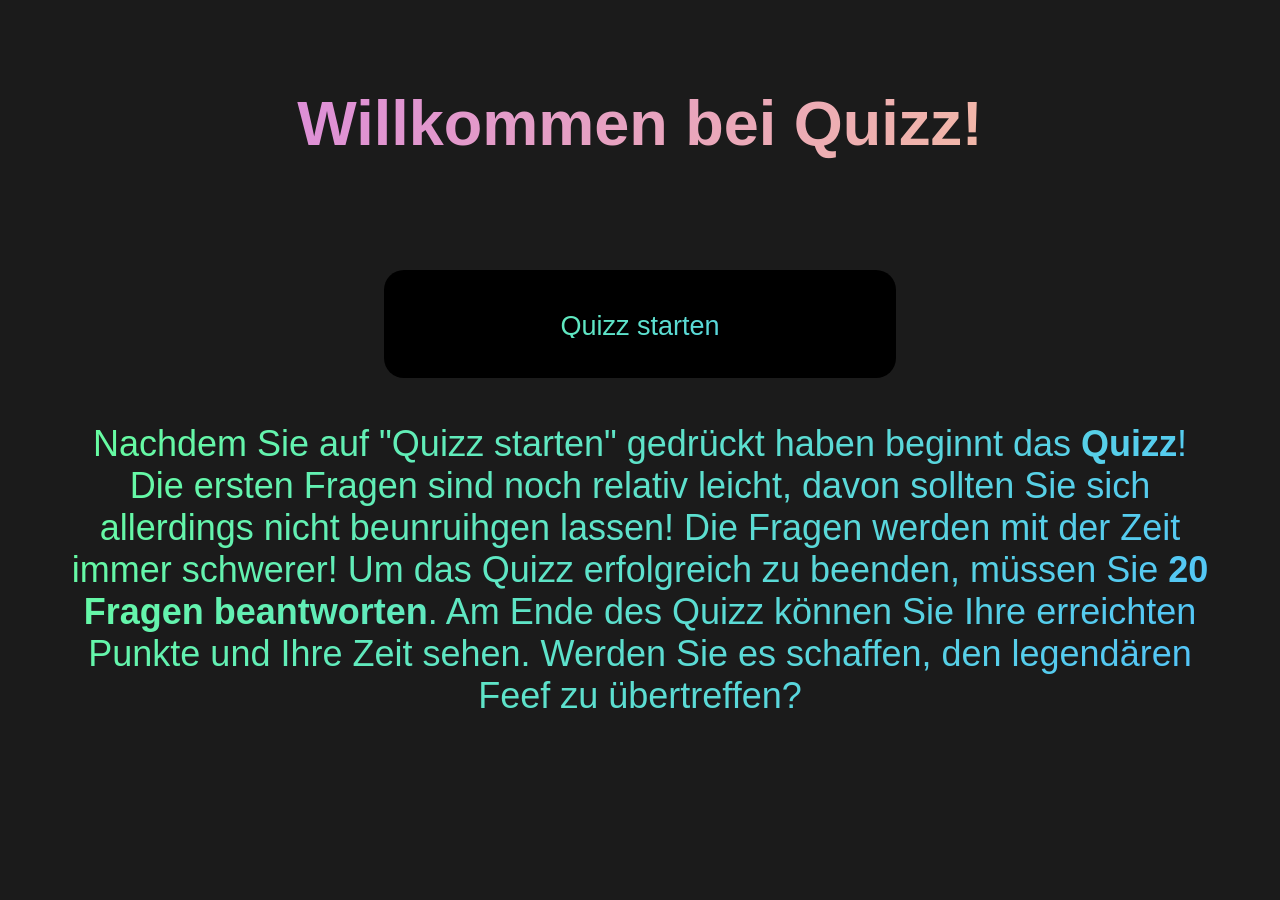
<file: index.html>
<!DOCTYPE html>
<html lang="en">
<head>
    <meta charset="UTF-8">
    <meta http-equiv="X-UA-Compatible" content="IE=edge">
    <meta name="viewport" content="width=device-width, initial-scale=1.0">
    <title>Willkommen bei Quizz</title>
</head>
<body>
    <h1 class="title">Willkommen bei Quizz!</h1>
    <div class="S-box" id="S-box"> <div id = "start" class="start"> <p id="btn">Quizz starten</p> </div></div>
    

    <p class = "text">Nachdem Sie auf "Quizz starten" gedrückt haben beginnt das <strong>Quizz</strong>! 
    Die ersten Fragen sind noch relativ leicht, davon sollten Sie sich allerdings nicht beunruihgen lassen! Die Fragen werden mit der Zeit immer schwerer!
    Um das Quizz erfolgreich zu beenden, müssen Sie <strong>20 Fragen beantworten</strong>. Am Ende des Quizz können Sie Ihre erreichten Punkte und Ihre Zeit sehen. Werden Sie es schaffen, den legendären Feef zu übertreffen?
    </p>

</body>
<script src="quizz_start.js"></script>
<link rel="stylesheet" href="quizz_start.css">
</html>
</file>
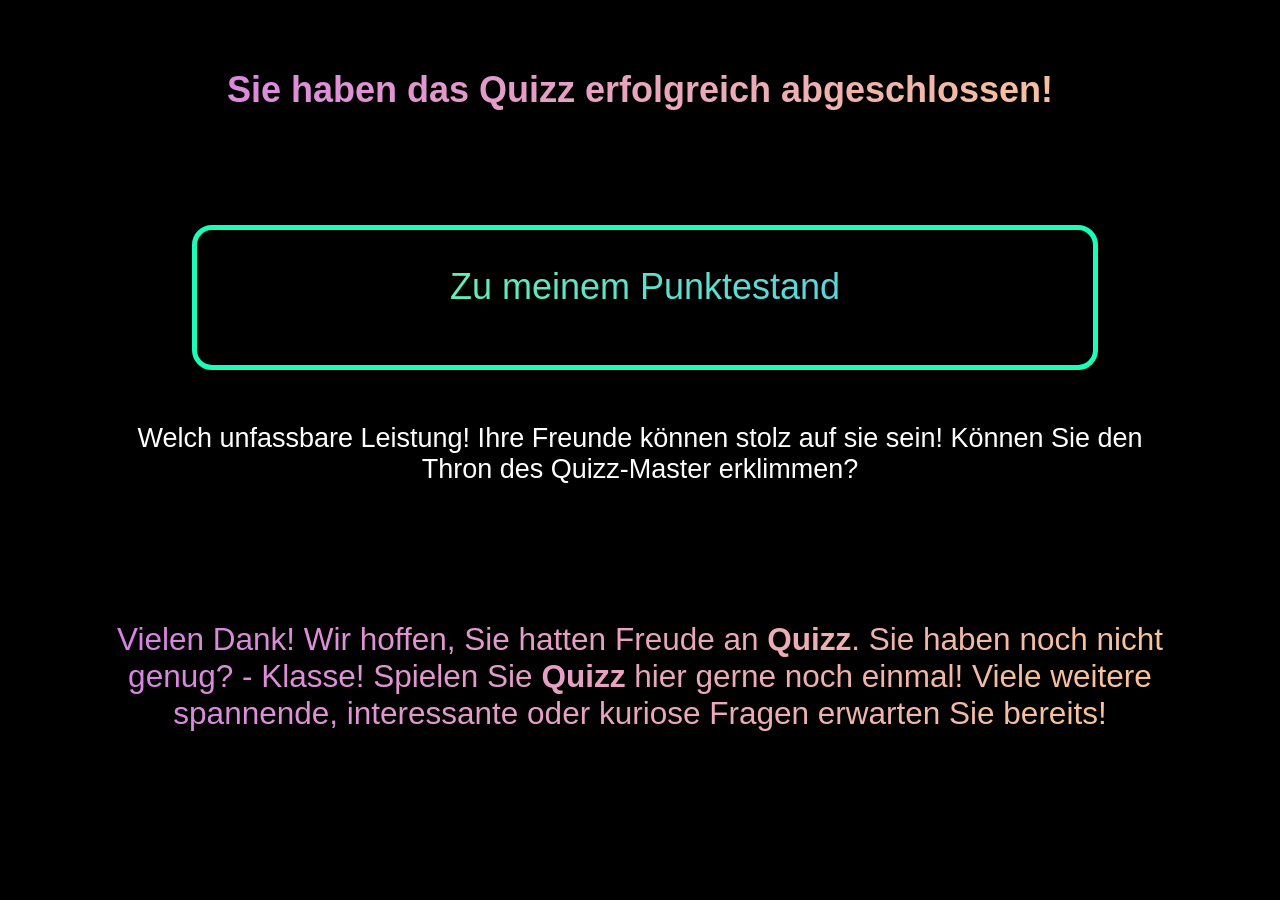
<file: quizz_end.html>
<!DOCTYPE html>
<html lang="en">
<head>
    <meta charset="UTF-8">
    <meta http-equiv="X-UA-Compatible" content="IE=edge">
    <meta name="viewport" content="width=device-width, initial-scale=1.0">
    <title>Quizzz abgeschlossen!</title>
</head>
<body>
    <h1 class="headline">Sie haben das Quizz erfolgreich abgeschlossen!</h1> 

    <p><span id="catchphrase" class="catchphrase">Welch unfassbare Leistung! Ihre Freunde können stolz auf sie sein! Können Sie den Thron des Quizz-Master erklimmen?</span></p>


    <div id="S-box" class="S-box"> <div id="score" class="score"> <p id="btn">Zu meinem Punktestand</p> </div> </div>

    <div class="text">Vielen Dank! Wir hoffen, Sie hatten Freude an <strong>Quizz</strong>. Sie haben noch nicht genug? - Klasse! Spielen Sie <strong>Quizz</strong> <a id="send">hier</a> gerne noch einmal! Viele weitere spannende, interessante oder kuriose Fragen erwarten Sie bereits!</div>

</body>
<link rel="stylesheet" href="quizz_end.css">
<script src="quizz_end.js"></script>
</html>
</file>
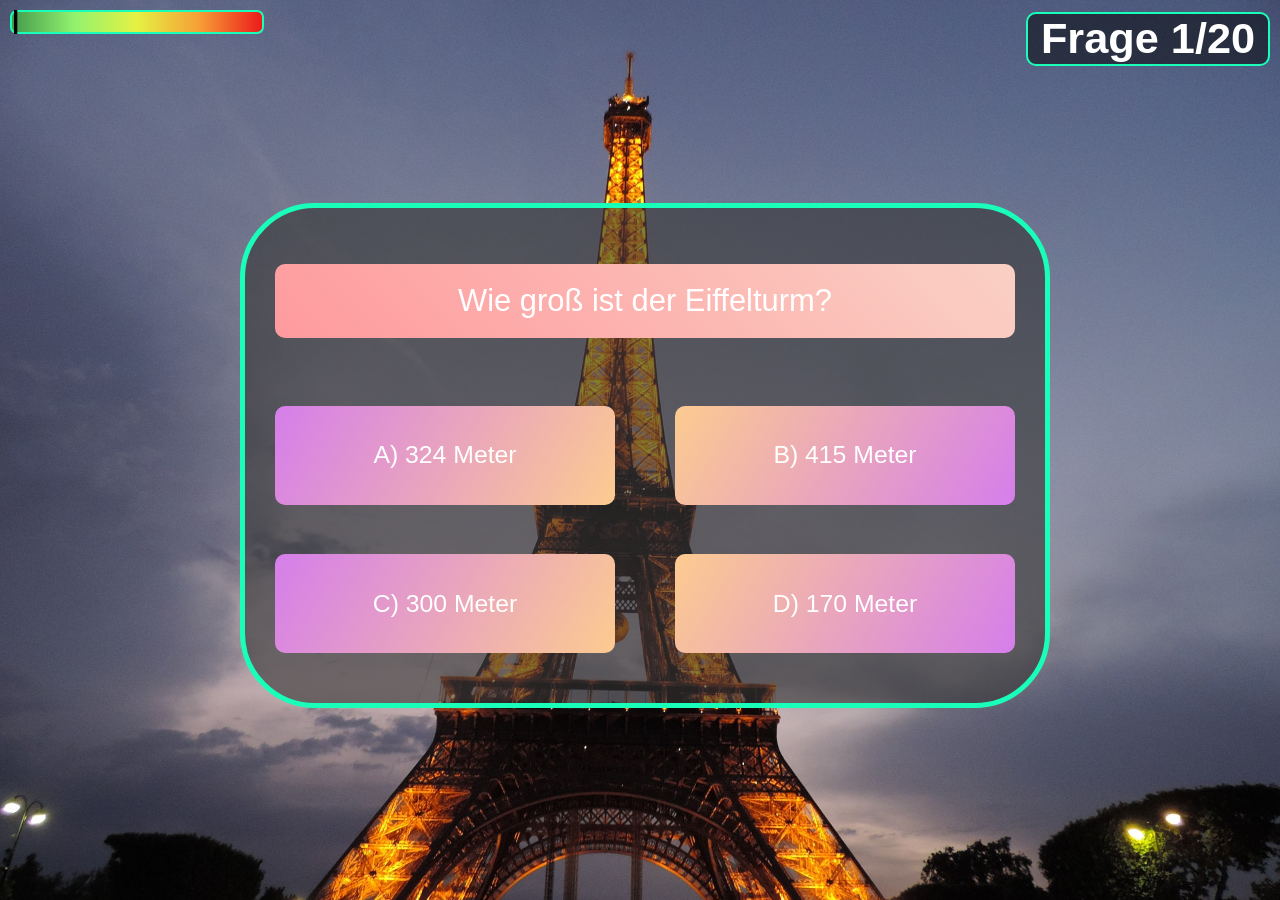
<file: quizz_q.html>
<!DOCTYPE html>
<html lang="en">
<head>
    <meta charset="UTF-8">
    <meta http-equiv="X-UA-Compatible" content="IE=edge">
    <meta name="viewport" content="width=device-width, initial-scale=1.0">
    <title>Quizz</title>
</head>
<body>

    <div class="level" id="level"><p class="pointer" id="pointer">|</p> </div> <div class="round" id="round"></div>
        <div class="box" id="box">
            <div  class="Q-box"> <p id="Q-box"> Das Quiz konnte leider nicht geladen werden. </p> </div>
                <div class="A-box" id="A"> <p id="A-box"></p> </div> 
                <div class="B-box" id="B"> <p id="B-box"></p> </div>
                <div class="C-box" id="C"> <p id="C-box"></p> </div> 
                <div class="D-box" id="D"> <p id="D-box"></p> </div>  
                <div id="info"> <p></p> </div>  
        </div>

<div class="img"></div>
<p id="advice"></p>
 </body>
<link rel="stylesheet" href="quizz_q.css">
<script src="quizz_q.js"></script>
</html>
</file>
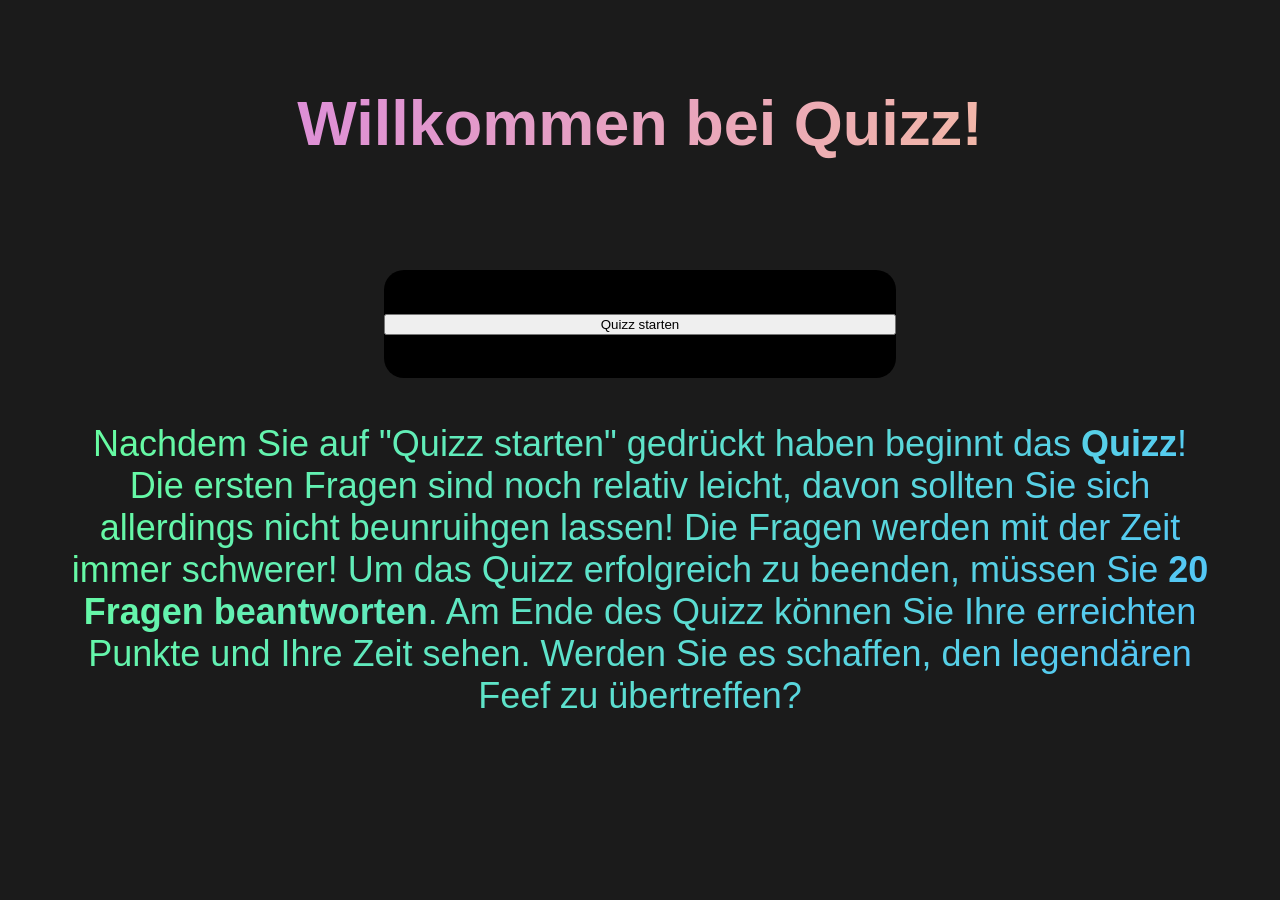
<file: quizz_start.html>
<!DOCTYPE html>
<html lang="en">
<head>
    <meta charset="UTF-8">
    <meta http-equiv="X-UA-Compatible" content="IE=edge">
    <meta name="viewport" content="width=device-width, initial-scale=1.0">
    <title>Willkommen bei Quizz</title>
</head>
<body>
    <h1 class="title">Willkommen bei Quizz!</h1>
    <div class="S-box"> <button id = "start" class="start">Quizz starten</button ></div>
    

    <p class = "text">Nachdem Sie auf "Quizz starten" gedrückt haben beginnt das <strong>Quizz</strong>! 
    Die ersten Fragen sind noch relativ leicht, davon sollten Sie sich allerdings nicht beunruihgen lassen! Die Fragen werden mit der Zeit immer schwerer!
    Um das Quizz erfolgreich zu beenden, müssen Sie <strong>20 Fragen beantworten</strong>. Am Ende des Quizz können Sie Ihre erreichten Punkte und Ihre Zeit sehen. Werden Sie es schaffen, den legendären Feef zu übertreffen?
    </p>

</body>
<script src="quizz_start.js"></script>
<link rel="stylesheet" href="quizz_start.css">
</html>
</file>
<file: quizz_start.css>
body{
    background: rgb(27, 27, 27);
    align-items: center;
    text-align: center;
    z-index: 1;
}

.title{
    position: absolute;

    width: 98vw;
    height: 20vh;

    top: 5vh;
    left: 1vw;

    font-family: Arial, Helvetica, sans-serif;
    font-size: 7vh;
    color: white;
    border-radius: 20px;
    background: linear-gradient(120deg, #84fab0 0%, #8fd3f4 100%);

    background-image: linear-gradient(120deg,#d57eeb 0%, #fccb90 100%);
    background-clip: text;
    -webkit-background-clip: text;
    -moz-background-clip: text;
    -moz-text-fill-color: transparent;
    -webkit-text-fill-color: transparent;    

 
}

#btn{
    position: absolute;

    width: 40vw;
    height: 3vh;


    font-family: Arial, Helvetica, sans-serif;
    font-size: 3vh;

    background-image: linear-gradient(120deg, #67fd9e 0%, #52c3fc 100%);
    background-clip: text;
    -webkit-background-clip: text;
    -moz-background-clip: text;
    -moz-text-fill-color: transparent;
    -webkit-text-fill-color: transparent;

    border: none;
    z-index: 10;
    
}

.start{
    display: grid;
    align-items: center;
    text-align: center;
}

.S-box{
    position: absolute;

    width: 40vw;
    height: 12vh;

    top: 30vh;
    left: 30vw;

    font-family: Arial, Helvetica, sans-serif;
    font-size: 2vh;

    display: grid;
    align-items: center;
    text-align: center;
    background:black;
    border-radius: 20px;
    z-index: 1;
}

.text{
    position: absolute;

    width: 90vw;

    left: 5vw;
    top: 43vh;

    font-family: Arial, Helvetica, sans-serif;
    font-size: 4vh;
    text-align: center;
    background-image: linear-gradient(120deg, #67fd9e 0%, #52c3fc 100%);
    background-clip: text;
    -webkit-background-clip: text;
    -moz-background-clip: text;
    -moz-text-fill-color: transparent;
    -webkit-text-fill-color: transparent;
}


.S-box:hover{
    position: absolute;

    font-family: Arial, Helvetica, sans-serif;

    background-image: linear-gradient(to top, #a18cd1 0%, #fbc2eb 100%);
    border-radius: 20px;
    z-index: 1;
}
</file>
<file: quizz_end.css>
body{
    background: rgb(0, 0, 0);
    align-items: center;
    z-index: 1;
}

.headline{
    position: absolute;

    width: 90vw;

    left: 5vw;
    top: 5vh;

    font-family: Arial, Helvetica, sans-serif;
    font-size: 4vh;
    text-align: center;

    background-image: linear-gradient(120deg,#d57eeb 0%, #fccb90 100%);
    background-clip: text;
    -webkit-background-clip: text;
    -moz-background-clip: text;
    -moz-text-fill-color: transparent;
    -webkit-text-fill-color: transparent;
}

.score{
    display: flex;
    align-items: center;
    text-align: center;
}

#btn{
    position: relative;

    width: 70vw;
    height: 15vh;

    font-family: Arial, Helvetica, sans-serif;
    font-size: 4vh;
    text-align: center;
    background-image: linear-gradient(120deg, #67fd9e 0%, #52c3fc 100%);
    background-clip: text;
    -webkit-background-clip: text;
    -moz-background-clip: text;
    -moz-text-fill-color: transparent;
    -webkit-text-fill-color: transparent;

    border: none;
    z-index: 2;
}

.S-box{
    position: absolute;

    width: 70vw;
    height: 15vh;

    top: 25vh;
    left: 15vw;

    font-family: Arial, Helvetica, sans-serif;
    font-size: 40px;
    border: 5px solid rgb(25, 255, 186);
    background:black;
    border-radius: 20px;
    z-index: 1;
}

.score-revealed{
    position: absolute;

    width: 70vw;
    height: 15vh;

    top: 25vh; 
    left: 15vw;
    display: grid;
    align-items: center;
    text-align: center;
    color: rgb(255, 255, 255);
    font-family: Arial, Helvetica, sans-serif;
    font-size: 3vh;
    border: 5px solid rgb(25, 255, 186);
    border-radius: 20px;
    z-index: 3;

}


.catchphrase{
    position: absolute;

    height: 17vh;
    width: 80vw;

    top: 47vh; 
    left: 10vw;

    text-align: center;
    color: white;
    font-family: Arial, Helvetica, sans-serif;
    font-size: 3vh;
    z-index: 2;
}


.text{
    position: absolute;

    width: 90vw;

    left: 5vw;
    top: 69vh;

    font-family: Arial, Helvetica, sans-serif;
    font-size: 3.5vh;
    text-align: center;

    background-image: linear-gradient(120deg,#d57eeb 0%, #fccb90 100%);
    background-clip: text;
    -webkit-background-clip: text;
    -moz-background-clip: text;
    -moz-text-fill-color: transparent;
    -webkit-text-fill-color: transparent;
}
</file>
<file: quizz_q.css>
:root{
    --background-image: url("./images/girl_with_planet-ballons_night.jpg");

    --pointer-left: 0px; 
    --pointer-left-from: 0px;

    --animation-A: getbiggerA .4s ease-in forwards; 
}


html, body {
    margin: 0; 
    height: 100%; 
    overflow: hidden;
}
body{
    background: rgb(0, 0, 0);
    align-items: center;
    z-index: 1;
}

.img{
    position: absolute;

    top: 0px;
    left: 0px;

    height: 100vh;
    width: 100vw;

    background-image: var(--background-image);
    background-size: cover;
    z-index: 2;
}

.container{
    position: absolute;

    height: 60vh;
    width: 70vw;

    top: 20vh;
    left: 15vw;

    

    border: 5px solid green;

    z-index: 100;
}

.level{
    position: absolute;

    height: 20px; 
    width: 250px;
    
    top: 10px;
    left: 10px;

    background-image: linear-gradient(90deg, rgb(68,154,76) 0%, rgb(146,242,110) 25%, rgb(229,241,67) 50%,  rgb(246,158,54) 75%, rgb(236, 27, 27) 100%);
    border: 2px solid rgb(25, 255, 186);
    border-radius: 7px;
    z-index: 3;
}
.pointer{
    position: absolute;

    top: -33px;
    left: 0px;

    color: black;
    font-family: Arial, Helvetica, sans-serif;
    font-weight: bold;
    font-size: 26px;

    animation: changediff 4s ease-in forwards ;
    z-index: 4;
}
.round{
    position: absolute;

    height: 5.5vh; 
    width: 18.75vw;

    top: 1.375vh;
    right: 0.78125vw;

    color: white;
    font-family: Arial, Helvetica, sans-serif;
    font-weight: bold;
    text-align: center;
    font-size: 4.8125vh;
    background: rgba(0, 0, 0, .5);
    border-radius: 10px;
    border: 2px solid rgb(25, 255, 186);
    z-index: 40;
}
.box{
    position: absolute;

    height: 55vh; /* 400px, 800px */
    width: 62.5vw;
    
    top: 22.5vh;
    left: 18.75vw;

    border-radius: 75px;
    background:rgba(53, 52, 52, .6);
    border: 5px solid rgb(25, 255, 186);

    z-index: 3;
} 

.q{
    font-family: Arial, Helvetica, sans-serif;
    font-weight: bold;
    font-size: 40px;
}

.Q-box{
    position: absolute;

    height: 8.25vh;
    width: 57.8125vw; 
    border-radius: 10px;
    
    top: 6.25vh;
    left: 2.34375vw;

    background: linear-gradient(45deg, #ff9a9e 0%, #fad0c4 99%, #fad0c4 100%);
    font-family: Arial, Helvetica, sans-serif;
    font-size: 3.4375vh;

    display: flex;  
    align-items: center;
    text-align: center;
}

.info{
    position: absolute;

    height: 27.8vh;
    width: 57.8125vw;
    border-radius: 10px;

    top: 22vh;
    left: 2.34375vw;

    background: linear-gradient(120deg,#d57eeb 0%, #fccb90 100%);
    font-family: Arial, Helvetica, sans-serif;
    font-size: 3.4375vh;

    display: flex;  
    align-items: center;
    text-align: center;

    z-index: 10;
}

.A-box{
    position: absolute;

    height: 11vh;
    width: 26.5625vw;
    border-radius: 10px;

    top: 22vh;
    left: 2.34375vw;

    background: linear-gradient(120deg,#d57eeb 0%, #fccb90 100%);
    font-family: Arial, Helvetica, sans-serif;
    font-size: 2.75vh;

    display: flex;  
    align-items: center;
    text-align: center;
}
.A-box:hover{
   animation: getbiggerA .4s ease-in forwards;
}

.A-box-UnHover{
    animation: getsmallerA .6s ease-in forwards;
}


.B-box{
    position: absolute;  

    height: 11vh;
    width: 26.5625vw;
    border-radius: 10px;

    top: 22vh;
    right: 2.34375vw;
   
    background: linear-gradient(120deg, #fccb90 0%, #d57eeb 100%);
    font-family: Arial, Helvetica, sans-serif;
    font-size: 2.75vh;
    display: flex;  
    align-items: center;
    text-align: center;

}

.B-box:hover{ 
    animation: getbiggerB .4s ease-in forwards;
}

.B-box-UnHover{
    animation: getsmallerB .6s ease-in forwards;
}


.C-box{
    position: absolute;

    height: 11vh;
    width: 26.5625vw;
    border-radius: 10px;

    top: 38.5vh;
    left: 2.34375vw;

    background: linear-gradient(120deg,#d57eeb 0%, #fccb90 100%);
    font-family: Arial, Helvetica, sans-serif;
    font-size: 2.75vh;

    display: flex;  
    align-items: center;
    text-align: center;
}

.C-box:hover{ 
    animation: getbiggerC .4s ease-in forwards;
}

.C-box-UnHover{
    animation: getsmallerC .6s ease-in forwards;
}


.D-box{
    position: absolute;  

    height: 11vh;
    width: 26.5625vw;
    border-radius: 10px;

    top: 38.5vh;
    right: 2.34375vw;
   
    background: linear-gradient(120deg, #fccb90 0%, #d57eeb 100%);
    font-family: Arial, Helvetica, sans-serif;
    font-size: 2.75vh;
    display: flex;  
    align-items: center;
    text-align: center;
}
.D-box:hover{ 
    animation: getbiggerD .4s ease-in forwards;
}

.D-box-UnHover{
    animation: getsmallerD .6s ease-in forwards;
}


p{
    font-family: Arial, Helvetica, sans-serif;
    color: white;
    width: 100%;
    align-items: center;
    
}

#advice{
    position: absolute;
    
    height: 4vh;
    width: 45vw;

    top: 10vh;
    left: 28vw;

    display: grid;
    align-items: center;
    text-align: center;

    color: black;
    font-size: 3.125vh;

    z-index: 20;
}

    @keyframes changediff {
    0%{
    left: var(--pointer-left-from);
    }
    100%{
    left: var(--pointer-left);
    }
    }

    @keyframes getbiggerA{
    0%{
    background: linear-gradient(120deg, #84fab0 0%, #8fd3f4 100%);
    }
    50%{
    height: 12.375vh;
    width: 27.34375vw;
    top: 21.3125vh;
    left: 1.953125vw;
    background: linear-gradient(120deg, #84fab0 0%, #8fd3f4 100%);
    font-size: 2.8875vh;
    }
    100%{
    height: 13.75vh;
    width: 28.125vw;
    top: 20.625vh;
    left: 1.5625vw;
    background: linear-gradient(120deg, #84fab0 0%, #8fd3f4 100%);
    font-size: 3.025vh;
    }       
    }

    @keyframes getsmallerA{
    100%{
    background: linear-gradient(120deg,#d57eeb 0%, #fccb90 100%);
    }
    50%{
    height: 12.375vh;
    width: 27.34375vw;
    top: 21.3125vh;
    left: 1.953125vw;
    background: linear-gradient(120deg, #84fab0 0%, #8fd3f4 100%);
    font-size: 2.8875vh;
    }
    0%{
    height: 13.75vh;
    width: 28.125vw;
    top: 20.625vh;
    left: 1.5625vw;
    background: linear-gradient(120deg, #84fab0 0%, #8fd3f4 100%);
    font-size: 3.025vh;
    }
    }

    @keyframes getbiggerB{
    0%{
    background: linear-gradient(120deg, #84fab0 0%, #8fd3f4 100%);
    }
    50%{
    height: 12.375vh;
    width: 27.34375vw;
    top: 21.3125vh;
    right: 1.953125vw;
    background: linear-gradient(120deg, #84fab0 0%, #8fd3f4 100%);
    font-size: 2.8875vh;
    }
    100%{
    height: 13.75vh;
    width: 28.125vw;
    top: 20.625vh;
    right: 1.5625vw;
    background: linear-gradient(120deg, #84fab0 0%, #8fd3f4 100%);
    font-size: 3.025vh;
    }
    }

    @keyframes getsmallerB{
    100%{
    background: linear-gradient(120deg,#d57eeb 0%, #fccb90 100%);
    }
    50%{
    height: 12.375vh;
    width: 27.34375vw;
    top: 21.3125vh;
    right: 1.953125vw;
    background: linear-gradient(120deg, #84fab0 0%, #8fd3f4 100%);
    font-size: 2.8875vh;
    }
    0%{
    height: 13.75vh;
    width: 28.125vw;
    top: 20.625vh;
    right: 1.5625vw;
    background: linear-gradient(120deg, #84fab0 0%, #8fd3f4 100%);
    font-size: 3.025vh;
    }
    }

    @keyframes getbiggerC{
    0%{
    background: linear-gradient(120deg, #84fab0 0%, #8fd3f4 100%);
    }
    50%{
    height: 12.375vh;
    width: 27.34375vw;
    top: 37.8125vh;
    left: 1.953125vw;
    background: linear-gradient(120deg, #84fab0 0%, #8fd3f4 100%);
    font-size: 2.8875vh;
    }
    100%{
    height: 13.75vh;
    width: 28.125vw;
    top: 37.125vh;
    left: 1.5625vw;
    background: linear-gradient(120deg, #84fab0 0%, #8fd3f4 100%);
    font-size: 3.025vh;
    }
    }

    @keyframes getsmallerC{
    100%{
    background: linear-gradient(120deg,#d57eeb 0%, #fccb90 100%);
    }
    50%{
    height: 12.375vh;
    width: 27.34375vw;
    top: 37.8125vh;
    left: 1.953125vw;
    background: linear-gradient(120deg, #84fab0 0%, #8fd3f4 100%);
    font-size: 2.8875vh;
    }
    0%{
    height: 13.75vh;
    width: 28.125vw;
    top: 37.125vh;
    left: 1.5625vw;
    background: linear-gradient(120deg, #84fab0 0%, #8fd3f4 100%);
    font-size: 3.025vh;
    }
    }

    @keyframes getbiggerD{
    0%{
    background: linear-gradient(120deg, #84fab0 0%, #8fd3f4 100%);
    }
    50%{
    height: 12.375vh;
    width: 27.34375vw;
    top: 37.8125vh;
    right: 1.953125vw;
    background: linear-gradient(120deg, #84fab0 0%, #8fd3f4 100%);
    font-size: 2.8875vh;
    }
    100%{
    height: 13.75vh;
    width: 28.125vw;
    top: 37.125vh;
    right: 1.5625vw;
    background: linear-gradient(120deg, #84fab0 0%, #8fd3f4 100%);
    font-size: 3.025vh;
    }
    }

    @keyframes getsmallerD{
    100%{
    background: linear-gradient(120deg,#d57eeb 0%, #fccb90 100%);
    }
    50%{
    height: 12.375vh;
    width: 27.34375vw;
    top: 37.8125vh;
    right: 1.953125vw;
    background: linear-gradient(120deg, #84fab0 0%, #8fd3f4 100%);
    font-size: 2.8875vh;
    }
    0%{
    height: 13.75vh;
    width: 28.125vw;
    top: 37.125vh;
    right: 1.5625vw;
    background: linear-gradient(120deg, #84fab0 0%, #8fd3f4 100%);
    font-size: 3.025vh;
    }
    }
</file>
